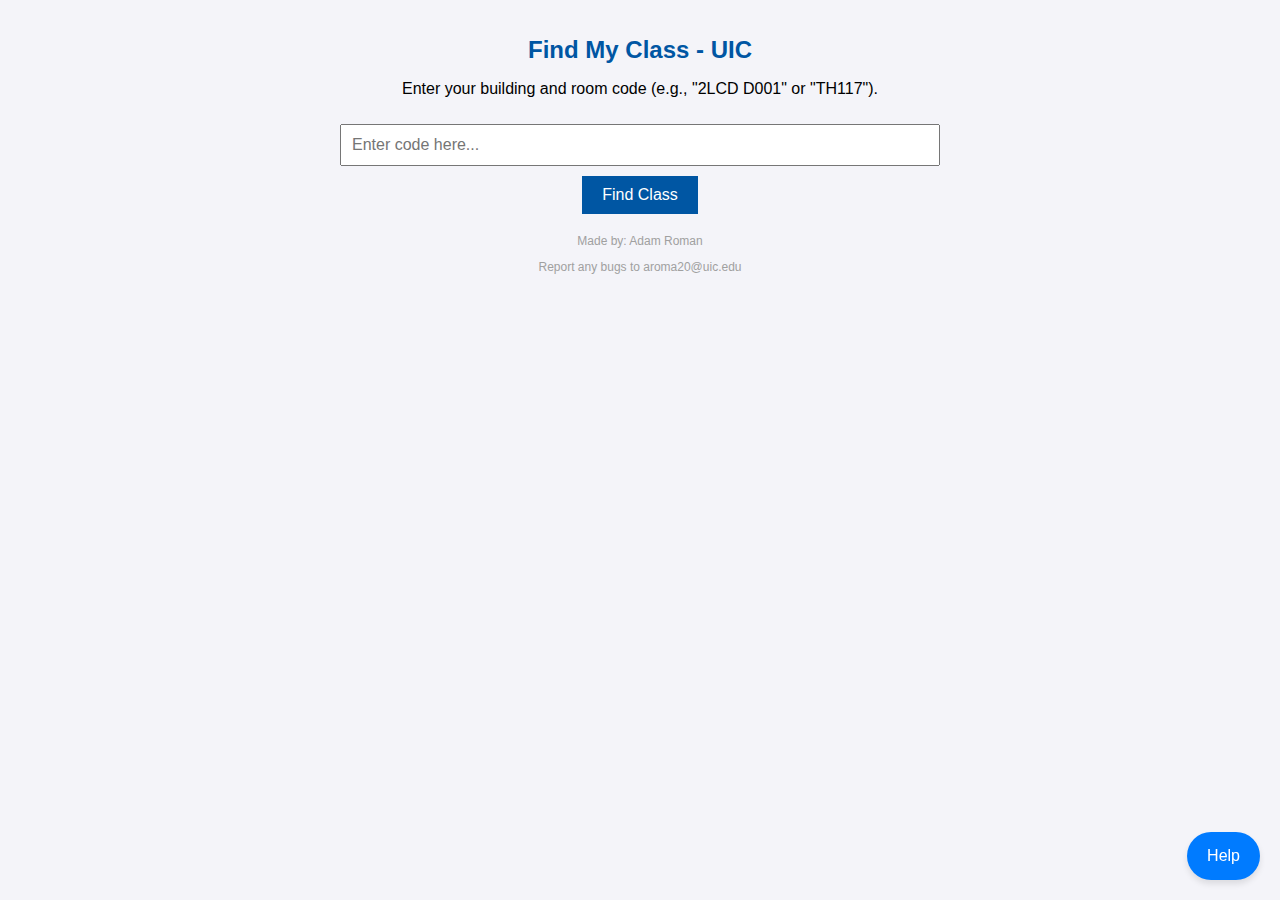
<file: uic-class-finder.html>
<!DOCTYPE html>
<html lang="en">
<head>
    <meta charset="UTF-8">
    <meta name="viewport" content="width=device-width, height=device-height, initial-scale=1.0, maximum-scale=1.0, user-scalable=no">
    <title>Find My Class - UIC</title>
    <style>
        body {
            font-family: Arial, sans-serif;
            margin: 0;
            padding: 20px;
            background-color: #f4f4f9;
        }
        h1 {
            color: #0056a3;
            font-size: 24px;
        }
        #search-container {
            max-width: 600px;
            margin: 0 auto;
            text-align: center;
        }
        input[type="text"] {
            width: 100%;
            padding: 10px;
            font-size: 16px;
            margin: 10px 0;
            box-sizing: border-box; /* Ensure padding doesn't break layout */
        }
        button {
            padding: 10px 20px;
            background-color: #0056a3;
            color: white;
            border: none;
            font-size: 16px;
            cursor: pointer;
        }
        button:hover {
            background-color: #003d73;
        }
        #result {
            margin-top: 20px;
            font-size: 18px;
            color: #333;
        }
        .not-found {
            color: red;
        }
        iframe {
            margin-top: 20px;
            width: 100%;
            height: 300px;
            border: 0;
        }

        /* Responsive design for small screens */
        @media (max-width: 600px) {
            h1 {
                font-size: 20px;
            }
            input[type="text"], button {
                font-size: 14px;
                padding: 8px;
            }
            #result {
                font-size: 16px;
            }
            iframe {
                height: 250px;
            }
        }
    </style>
</head>
<body>
    <div id="search-container">
        <h1>Find My Class - UIC</h1>
        <p>Enter your building and room code (e.g., "2LCD D001" or "TH117").</p>
        <input type="text" id="inputCode" placeholder="Enter code here..." />
        <button onclick="findClass()">Find Class</button>
        <div id="result"></div>
        <iframe id="map" src="" style="display: none;"></iframe>
    <p style="font-size: 12px; color: #a0a0a0;">Made by: Adam Roman</p>
<p style="font-size: 12px; color: #a0a0a0;">Report any bugs to aroma20@uic.edu</p>
    </div>

    <script>
        // Mapping of building codes to their names and Google Maps locations
        const buildingData = {
    "UH": { name: "University Hall", location: "601 South Morgan Street, Chicago", map: "https://www.google.com/maps?q=601+South+Morgan+Street+Chicago&output=embed" },
    "JH": { name: "Jefferson Hall", location: "929 West Harrison Street, Chicago", map: "https://www.google.com/maps?q=929+West+Harrison+Street+Chicago&output=embed" },
    "LCA": { name: "Lecture Center Building A", location: "805 South Morgan Street, Chicago", map: "https://www.google.com/maps?q=805+South+Morgan+Street+Chicago&output=embed" },
    "LCB": { name: "Lecture Center Building B", location: "803 South Morgan Street, Chicago", map: "https://www.google.com/maps?q=803+South+Morgan+Street+Chicago&output=embed" },
    "LCC": { name: "Lecture Center Building C", location: "802 South Halsted Street, Chicago", map: "https://www.google.com/maps?q=802+South+Halsted+Street+Chicago&output=embed" },
    "LCD": { name: "Lecture Center Building D", location: "804 South Halsted Street, Chicago", map: "https://www.google.com/maps?q=804+South+Halsted+Street+Chicago&output=embed" },
    "LCE": { name: "Lecture Center Building E", location: "806 South Halsted Street, Chicago", map: "https://www.google.com/maps?q=806+South+Halsted+Street+Chicago&output=embed" },
    "LCF": { name: "Lecture Center Building F", location: "807 South Morgan Street, Chicago", map: "https://www.google.com/maps?q=807+South+Morgan+Street+Chicago&output=embed" },
    "SCE": { name: "UIC Student Center East", location: "750 South Halsted Street, Chicago", map: "https://www.google.com/maps?q=750+South+Halsted+Street+Chicago&output=embed" },
    "SCET": { name: "UIC Student Center East Tower", location: "710 South Halsted Street, Chicago", map: "https://www.google.com/maps?q=710+South+Halsted+Street+Chicago&output=embed" },
    "SELE": { name: "Science & Engineering Laboratory East", location: "950 South Halsted Street, Chicago", map: "https://www.google.com/maps?q=950+South+Halsted+Street+Chicago&output=embed" },
    "SELW": { name: "Science & Engineering Laboratory West", location: "900 West Taylor Street, Chicago", map: "https://www.google.com/maps?q=900+West+Taylor+Street+Chicago&output=embed" },
    "LIB": { name: "Richard J. Daley Library", location: "801 South Morgan Street, Chicago", map: "https://www.google.com/maps?q=801+South+Morgan+Street+Chicago&output=embed" },
    "UTB": { name: "Utilities Building", location: "1100 South Morgan Street, Chicago", map: "https://www.google.com/maps?q=1100+South+Morgan+Street+Chicago&output=embed" },
    "PPB": { name: "Physical Plant Building", location: "1140 S Morgan Street, Chicago", map: "https://www.google.com/maps?q=1140+S+Morgan+Street+Chicago&output=embed" },
    "GH": { name: "Grant Hall", location: "703 South Morgan Street, Chicago", map: "https://www.google.com/maps?q=703+South+Morgan+Street+Chicago&output=embed" },
    "DH": { name: "Douglass Hall", location: "705 South Morgan Street, Chicago", map: "https://www.google.com/maps?q=705+South+Morgan+Street+Chicago&output=embed" },
    "LH": { name: "Lincoln Hall", location: "707 South Morgan Street, Chicago", map: "https://www.google.com/maps?q=707+South+Morgan+Street+Chicago&output=embed" },
    "TH": { name: "Taft Hall", location: "826 South Halsted Street, Chicago", map: "https://www.google.com/maps?q=826+South+Halsted+Street+Chicago&output=embed" },
    "AH": { name: "Addams Hall", location: "830 South Halsted Street, Chicago", map: "https://www.google.com/maps?q=830+South+Halsted+Street+Chicago&output=embed" },
    "BH": { name: "Burnham Hall", location: "828 South Halsted Street, Chicago", map: "https://www.google.com/maps?q=828+South+Halsted+Street+Chicago&output=embed" },
    "BSB": { name: "Behavioral Sciences Building", location: "1007 West Harrison Street, Chicago", map: "https://www.google.com/maps?q=1007+West+Harrison+Street+Chicago&output=embed" },
    "SES": { name: "Science & Engineering South", location: "845 West Taylor Street, Chicago", map: "https://www.google.com/maps?q=845+West+Taylor+Street+Chicago&output=embed" },
    "HRPS": { name: "Harrison Street Parking Structure", location: "1100 West Harrison Street, Chicago", map: "https://www.google.com/maps?q=1100+West+Harrison+Street+Chicago&output=embed" },
    "RRB": { name: "Roosevelt Road Building", location: "728 West Roosevelt Road, Chicago", map: "https://www.google.com/maps?q=728+West+Roosevelt+Road+Chicago&output=embed" },
    "HLPS": { name: "Halsted Street Parking Structure", location: "801 South Halsted Street, Chicago", map: "https://www.google.com/maps?q=801+South+Halsted+Street+Chicago&output=embed" },
    "ETMSW": { name: "Education, Theatre, Music and Social Work", location: "1040 West Harrison Street, Chicago", map: "https://www.google.com/maps?q=1040+West+Harrison+Street+Chicago&output=embed" },
    "UICT": { name: "UIC Theatre", location: "1044 West Harrison Street, Chicago", map: "https://www.google.com/maps?q=1044+West+Harrison+Street+Chicago&output=embed" },
    "HH": { name: "Henry Hall", location: "935 West Harrison Street, Chicago", map: "https://www.google.com/maps?q=935+West+Harrison+Street+Chicago&output=embed" },
    "SH": { name: "Stevenson Hall", location: "701 South Morgan Street, Chicago", map: "https://www.google.com/maps?q=701+South+Morgan+Street+Chicago&output=embed" },
    "ADS": { name: "Architecture and Design Studios", location: "845 West Harrison Street, Chicago", map: "https://www.google.com/maps?q=845+West+Harrison+Street+Chicago&output=embed" },
    "EIB": { name: "Engineering Innovation Building", location: "929 West Taylor Street, Chicago", map: "https://www.google.com/maps?q=929+West+Taylor+Street+Chicago&output=embed" },
    "SRF": { name: "Student Recreation Facility", location: "737 South Halsted Street, Chicago", map: "https://www.google.com/maps?q=737+South+Halsted+Street+Chicago&output=embed" },
    "SEO": { name: "Science & Engineering Offices", location: "851 South Morgan Street, Chicago", map: "https://www.google.com/maps?q=851+South+Morgan+Street+Chicago&output=embed" },
    "PEB": { name: "Physical Education Building", location: "901 West Roosevelt Street, Chicago", map: "https://www.google.com/maps?q=901+West+Roosevelt+Street+Chicago&output=embed" },
    "PRL": { name: "Plant Research Laboratory", location: "1020 South Union Street, Chicago", map: "https://www.google.com/maps?q=1020+South+Union+Street+Chicago&output=embed" },
    "ARENA": { name: "Credit Union 1 Arena", location: "525 South Racine Avenue, Chicago", map: "https://www.google.com/maps?q=525+South+Racine+Avenue+Chicago&output=embed" },
    "ARC": { name: "Academic & Residential Complex", location: "940 West Harrison Street, Chicago", map: "https://www.google.com/maps?q=940+West+Harrison+Street+Chicago&output=embed" },
    "AEH": { name: "Art and Exhibition Hall", location: "400 South Peoria Street, Chicago", map: "https://www.google.com/maps?q=400+South+Peoria+Street+Chicago&output=embed" },
    "CUPPAH": { name: "College of Urban Planning & Public Affairs Hall", location: "412 South Peoria Street, Chicago", map: "https://www.google.com/maps?q=412+South+Peoria+Street+Chicago&output=embed" },
    "CEB": { name: "Chemical Engineering Building", location: "810 South Clinton Street, Chicago", map: "https://www.google.com/maps?q=810+South+Clinton+Street+Chicago&output=embed" },
    "SRCC": { name: "Student Residence and Commons Courtyard", location: "600 South Halsted Street, Chicago", map: "https://www.google.com/maps?q=600+South+Halsted+Street+Chicago&output=embed" },
    "SRCN": { name: "Student Residence and Commons North", location: "650 South Halsted Street, Chicago", map: "https://www.google.com/maps?q=650+South+Halsted+Street+Chicago&output=embed" },
"EEI": { name: "Eye and Ear Infirmary", location: "1855 West Taylor Street, Chicago", map: "https://www.google.com/maps?q=1855+West+Taylor+Street+Chicago&output=embed" },
    "MISC": { name: "Tunnels and Underground", location: "Underground, Chicago", map: "https://www.google.com/maps?q=Underground+Chicago&output=embed" },
    "HRB": { name: "Human Resources Building", location: "715 South Wood Street, Chicago", map: "https://www.google.com/maps?q=715+South+Wood+Street+Chicago&output=embed" },
    "CMW": { name: "College of Medicine West", location: "1819 West Polk Street, Chicago", map: "https://www.google.com/maps?q=1819+West+Polk+Street+Chicago&output=embed" },
    "CMWT": { name: "College of Medicine West Tower", location: "1853 West Polk Street, Chicago", map: "https://www.google.com/maps?q=1853+West+Polk+Street+Chicago&output=embed" },
    "TBH": { name: "Thomas Beckham Hall", location: "1250 South Halsted Street, Chicago", map: "https://www.google.com/maps?q=1250+South+Halsted+Street+Chicago&output=embed"},
    "CMET": { name: "College of Medicine East Tower", location: "808 South Wood Street, Chicago", map: "https://www.google.com/maps?q=808+South+Wood+Street+Chicago&output=embed" },
    "CSN": { name: "Clinical Sciences North", location: "820 South Wood Street, Chicago", map: "https://www.google.com/maps?q=820+South+Wood+Street+Chicago&output=embed" },
    "MCA": { name: "Medical Center Administration Building", location: "914 South Wood Street, Chicago", map: "https://www.google.com/maps?q=914+South+Wood+Street+Chicago&output=embed" },
    "AHSB": { name: "Applied Health Sciences Building", location: "1919 West Taylor Street, Chicago", map: "https://www.google.com/maps?q=1919+West+Taylor+Street+Chicago&output=embed" }
};

        function findClass() {
            const input = document.getElementById("inputCode").value.toUpperCase().trim();
            const resultDiv = document.getElementById("result");
            const mapIframe = document.getElementById("map");

            // Split input into parts (building code and room number)
            const parts = input.match(/([A-Z]+)(\s?\w+)?/);
            if (!parts) {
                displayNotFound(resultDiv, mapIframe);
                return;
            }

            const buildingCode = parts[1]; // Extract building code
            const roomNumber = parts[2] ? parts[2].trim() : "unknown"; // Extract room number

            if (buildingData[buildingCode]) {
                const building = buildingData[buildingCode];
                resultDiv.innerHTML = `📍 <strong>${building.name}</strong> - Room ${roomNumber}`;
                resultDiv.classList.remove("not-found");

                // Show Google Maps
                mapIframe.src = building.map;
                mapIframe.style.display = "block";
            } else {
                displayNotFound(resultDiv, mapIframe);
            }
        }

        function displayNotFound(resultDiv, mapIframe) {
            resultDiv.innerHTML = "❌ Building or classroom not found. Please try again.";
            resultDiv.classList.add("not-found");
            mapIframe.style.display = "none";
        }
    </script>
</body>


<head>
  <meta charset="UTF-8">
  <meta name="viewport" content="width=device-width, initial-scale=1.0">
  <title>Help Modal</title>
  <style>
    /* General styles */
    body {
            font-family: Arial, sans-serif;
            margin: 0;
            padding: 20px;
            background-color: #f4f4f9;
        }

    /* Help button styles */
    #helpButton {
      position: fixed;
      bottom: 20px;
      right: 20px;
      padding: 15px 20px;
      font-size: 16px;
      background-color: #007bff;
      color: white;
      border: none;
      border-radius: 50px;
      cursor: pointer;
      box-shadow: 0px 4px 6px rgba(0, 0, 0, 0.1);
    }

    #helpButton:hover {
      background-color: #0056b3;
    }

    /* Modal overlay */
    .modal-overlay {
      display: none;
      position: fixed;
      top: 0;
      left: 0;
      width: 100%;
      height: 100%;
      background: rgba(0, 0, 0, 0.5);
      z-index: 1000;
    }

    /* Modal content */
    .modal-content {
      position: fixed;
      top: 50%;
      left: 50%;
      transform: translate(-50%, -50%);
      background-color: white;
      padding: 20px;
      width: 90%;
      max-width: 400px;
      border-radius: 10px;
      box-shadow: 0px 4px 8px rgba(0, 0, 0, 0.2);
      z-index: 1001;
    }

    /* Close button */
    .close-button {
      float: right;
      font-size: 18px;
      font-weight: bold;
      color: #333;
      border: none;
      background: none;
      cursor: pointer;
    }

    .close-button:hover {
      color: red;
    }

    /* Responsive modal text */
    .modal-text {
      font-size: 14px;
      line-height: 1.6;
    }
  </style>
</head>
<body>
  <!-- Help Button -->
  <button id="helpButton">Help</button>

  <!-- Modal -->
  <div id="helpModal" class="modal-overlay">
    <div class="modal-content">
      <button class="close-button" onclick="closeModal()">×</button>
      <div class="modal-text">
        If you need help finding your class or finding your building code, go to your generated schedule from the UIC schedule planner. If you have your classes already registered, you can also go to the XE Registration and find it there. <br><br>
        <strong>Steps:</strong> <br>
        1. Go to <em>My.UIC.edu</em> -> <em> XE Registration <em> -> <em>Register for Classes</em>.<br>
        2. Select your term.<br>
        3. Select the class you are trying to find the classroom for.<br>
        4. Check the <em>Instructor/Meeting Times</em>, and it will tell you exactly where and when your classes are!
      </div>
    </div>
  </div>

  <script>
    // Get the modal and help button
    const helpButton = document.getElementById('helpButton');
    const helpModal = document.getElementById('helpModal');

    // Show the modal when the button is clicked
    helpButton.addEventListener('click', () => {
      helpModal.style.display = 'block';
    });

    // Close the modal when the close button is clicked
    function closeModal() {
      helpModal.style.display = 'none';
    }

    // Close the modal when the user clicks outside the modal content
    window.addEventListener('click', (event) => {
      if (event.target === helpModal) {
        helpModal.style.display = 'none';
      }
    });
  </script>
</body>




</html>
</file>
